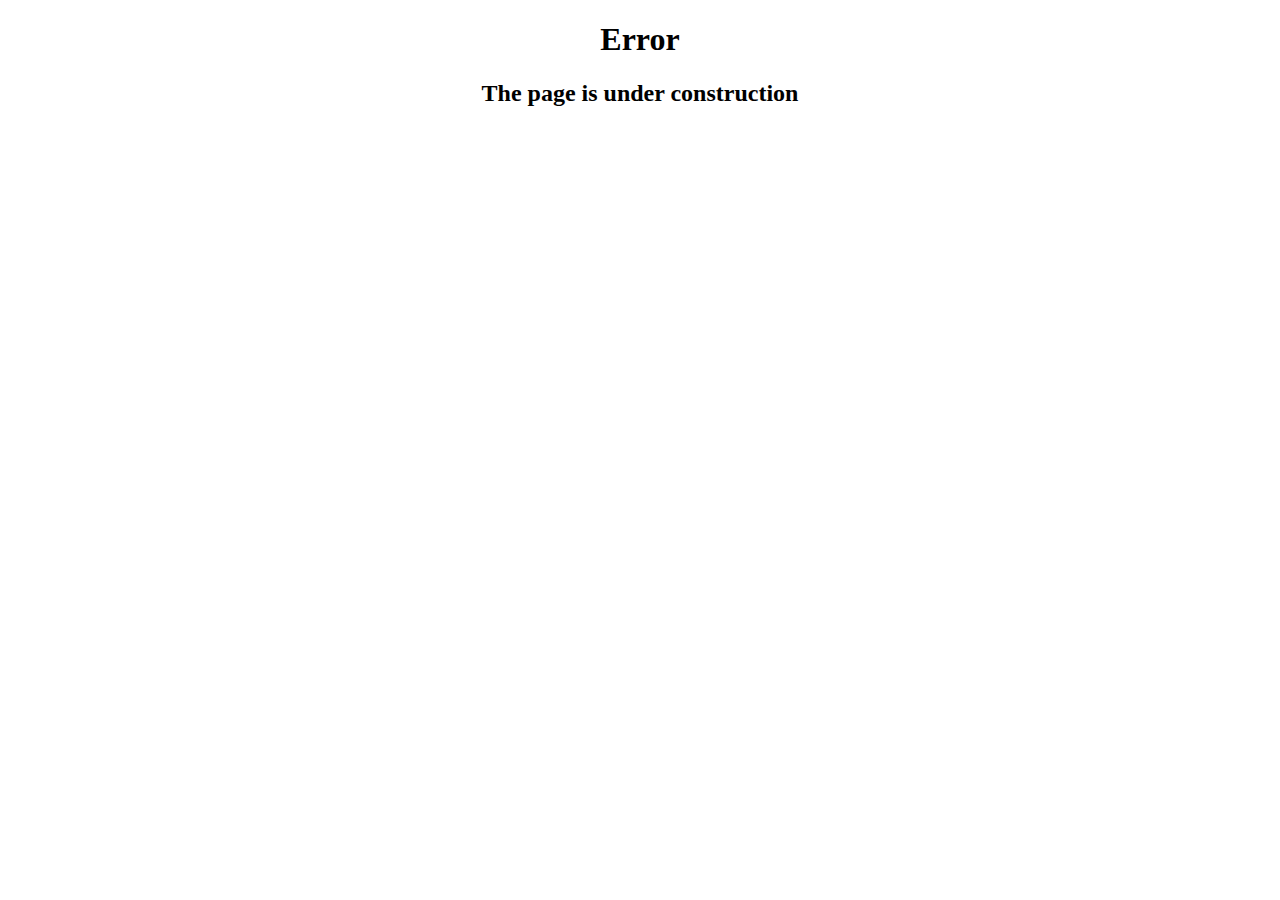
<file: landing-page.html>
<!DOCTYPE html>
<html lang="en">

<head>
    <meta charset="UTF-8">
    <meta http-equiv="X-UA-Compatible" content="IE=edge">
    <meta name="viewport" content="width=device-width, initial-scale=1.0">
    <title>Raymond James Stadium | Landing Page</title>
</head>
<style>
    h1,
    h2 {
        text-align: center;
    }
</style>

<body>
    <h1>Error</h1>
    <h2>The page is under construction</h2>
</body>

</html>
</file>
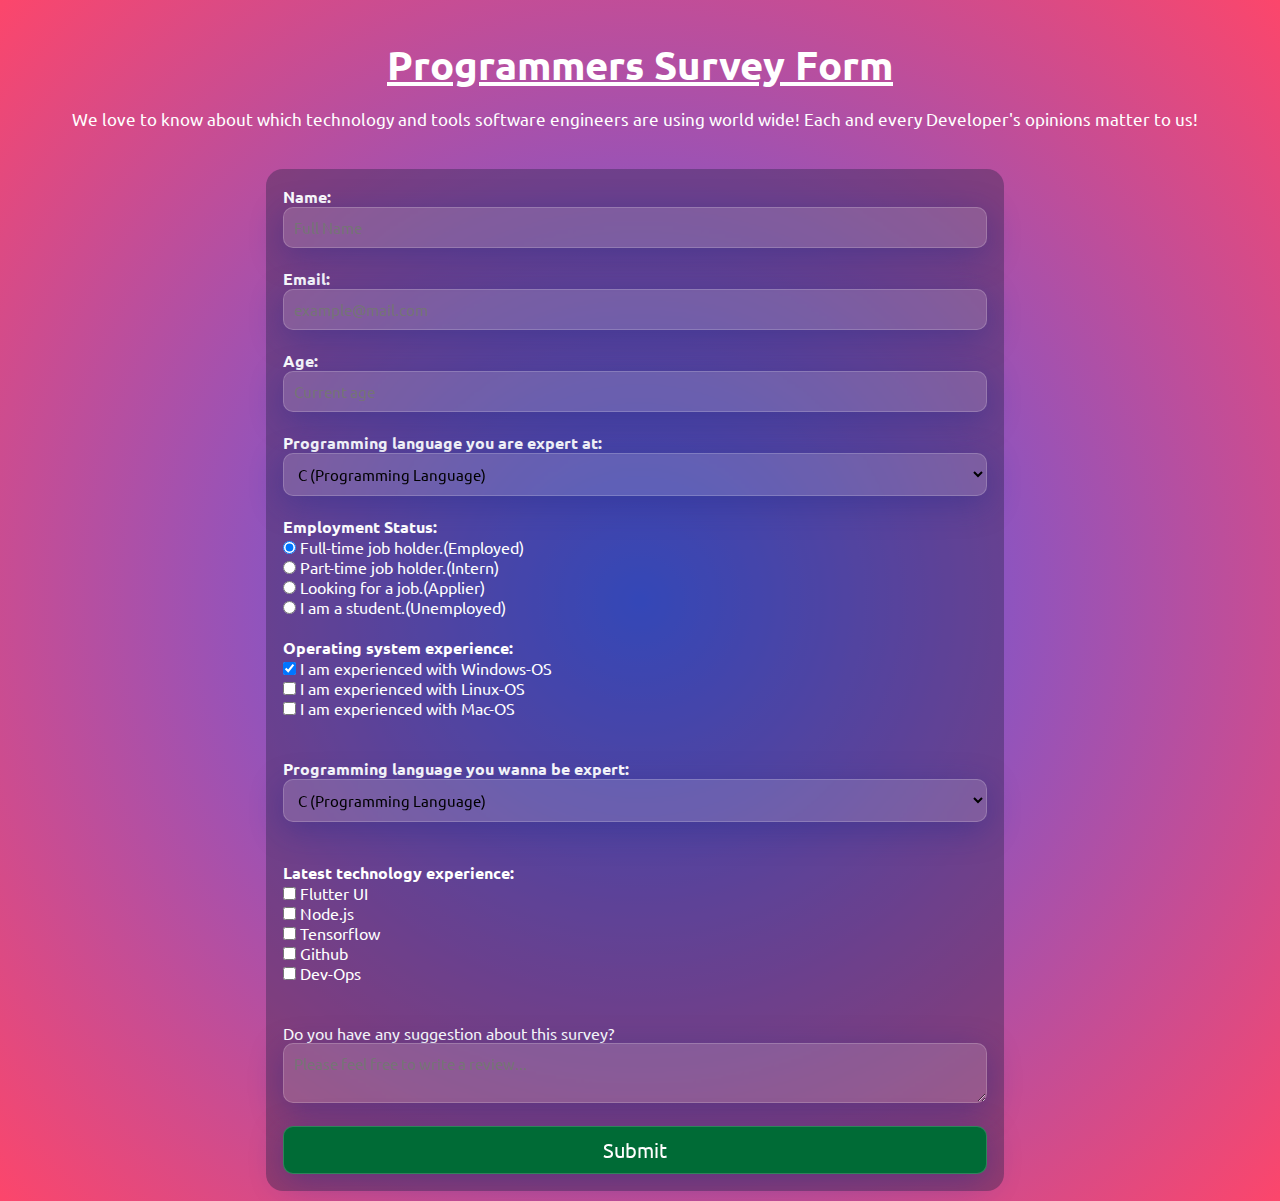
<file: survey.html>
<!DOCTYPE html>
<html lang="en">

<head>
    <meta charset="UTF-8">
    <meta name="viewport" content="width=device-width, initial-scale=1.0">
    <title>Programming | Survey Form</title>
    <link rel="stylesheet" type="text/css" href="css/survey.css">
</head>

<body>
    <div id="heading">
        <!-- User Story #1 -->
        <h1 id=title>Programmers Survey Form</h1>
        <!-- User Story #2 -->
        <p id="description">We love to know about which technology and tools software engineers are using world wide! Each and every Developer's opinions matter to us!</p>
    </div>
    <div id="main">
        <!-- User Story #3 -->
        <form id="survey-form">
            <div id="input-fields">
                <!-- User Story #10 -->
                <label id="name-label"><b>Name:</b></label>
                <!-- User Story #4/User Story #11-->
                <input id="name" type="name" name="name" class="form" required placeholder="Full Name"><br>
                <br>
                <!-- User Story #10 -->
                <label id="email-label"><b>Email:</b></label>
                <!-- User Story #5/User Story #6/User Story #11 -->
                <input id="email" type="email" name="email" class="form" required placeholder="example@mail.com"><br>
                <br>
                <!-- User Story #10 -->
                <label id="number-label"><b>Age:</b></label>
                <!-- User Story #7/User Story #8/User Story #9/User Story #11-->
                <input id="number" type="number" name="number" class="form" min="5" max="99" placeholder="Current age">
            </div>
            <div id="dropdown-div"><br>
                <label id="dropdown-label"><strong>Programming language you are expert at: </strong></label><br>
                <!-- User Story #12 -->
                <select id="dropdown" name="code-lang" class="form">
                <option value="C">C (Programming Language)</option>
                <option value="Python">Python</option>
                <option value="C#">C++</option>
                <option value="php">PHP</option>
                <option value="Js">Java Script</option>
                <option value="Go">Go (Programming Language)</option>
                <option value="ruby">Ruby</option>
                <option value="C++">C#</option>
                <option value="Java">Java</option>
            </select>
            </div>
            <div id="button-area">
                <br>
                <label id="job-label"><b>Employment Status:</b></label><br>
                <!-- User Story #13 -->
                <input type="radio" class="radio-inline" name="gender" value="employed" checked> Full-time job holder.(Employed)<br>
                <input type="radio" class="radio-inline" name="gender" value="intern"> Part-time job holder.(Intern)<br>
                <input type="radio" class="radio-inline" name="gender" value="applier"> Looking for a job.(Applier)<br>
                <input type="radio" class="radio-inline" name="gender" value="unemployed"> I am a student.(Unemployed)
            </div>
            <div id="button-area"><br>
                <label id="os-label"><b>Operating system experience: </b></label><br>
                <!-- User Story #14 -->
                <input type="checkbox" name="os1" value="windows" checked> I am experienced with Windows-OS<br>
                <input type="checkbox" name="os2" value="linux"> I am experienced with Linux-OS<br>
                <input type="checkbox" name="0s3" value="mac"> I am experienced with Mac-OS<br>
            </div>

            <div id="dropdown"><br><br>
                <label id="dropdown-label"><strong>Programming language you wanna be expert: </strong></label><br>
                <select id="dropdown" name="code-lang" class="form"><br><br>
                <option value="C">C (Programming Language)</option>
                <option value="Python">Python</option>
                <option value="C#">C++</option>
                <option value="php">PHP</option>
                <option value="Js">Java Script</option>
                <option value="Go">Go (Programming Language)</option>
                <option value="ruby">Ruby on rails</option>
                <option value="C++">C#</option>
                <option value="Java">Java</option>
            </select>
            </div>
            <div id="button-area"><br><br>
                <label id="os-label"><b>Latest technology experience:</b></label><br>
                <input type="checkbox" name="tech1" value="flutter"> Flutter UI<br>
                <input type="checkbox" name="tech2" value="nodejs"> Node.js<br>
                <input type="checkbox" name="tech3" value="tnflow"> Tensorflow<br>
                <input type="checkbox" name="tech3" value="git"> Github<br>
                <input type="checkbox" name="tech3" value="devops"> Dev-Ops<br>
            </div>


            <div id="ending"><br><br>
                <label id="comments-label">Do you have any suggestion about this survey?</label><br>
                <!-- User Story #15 -->
                <textarea class="form" placeholder="Please feel free to write a review... "></textarea><br><br>
                <!-- User Story #16 -->
                <input id="submit" type="submit" class="form">
            </div>
        </form>
    </div>

</body>
<script src="https://cdn.freecodecamp.org/testable-projects-fcc/v1/bundle.js "></script>

</html>
</file>
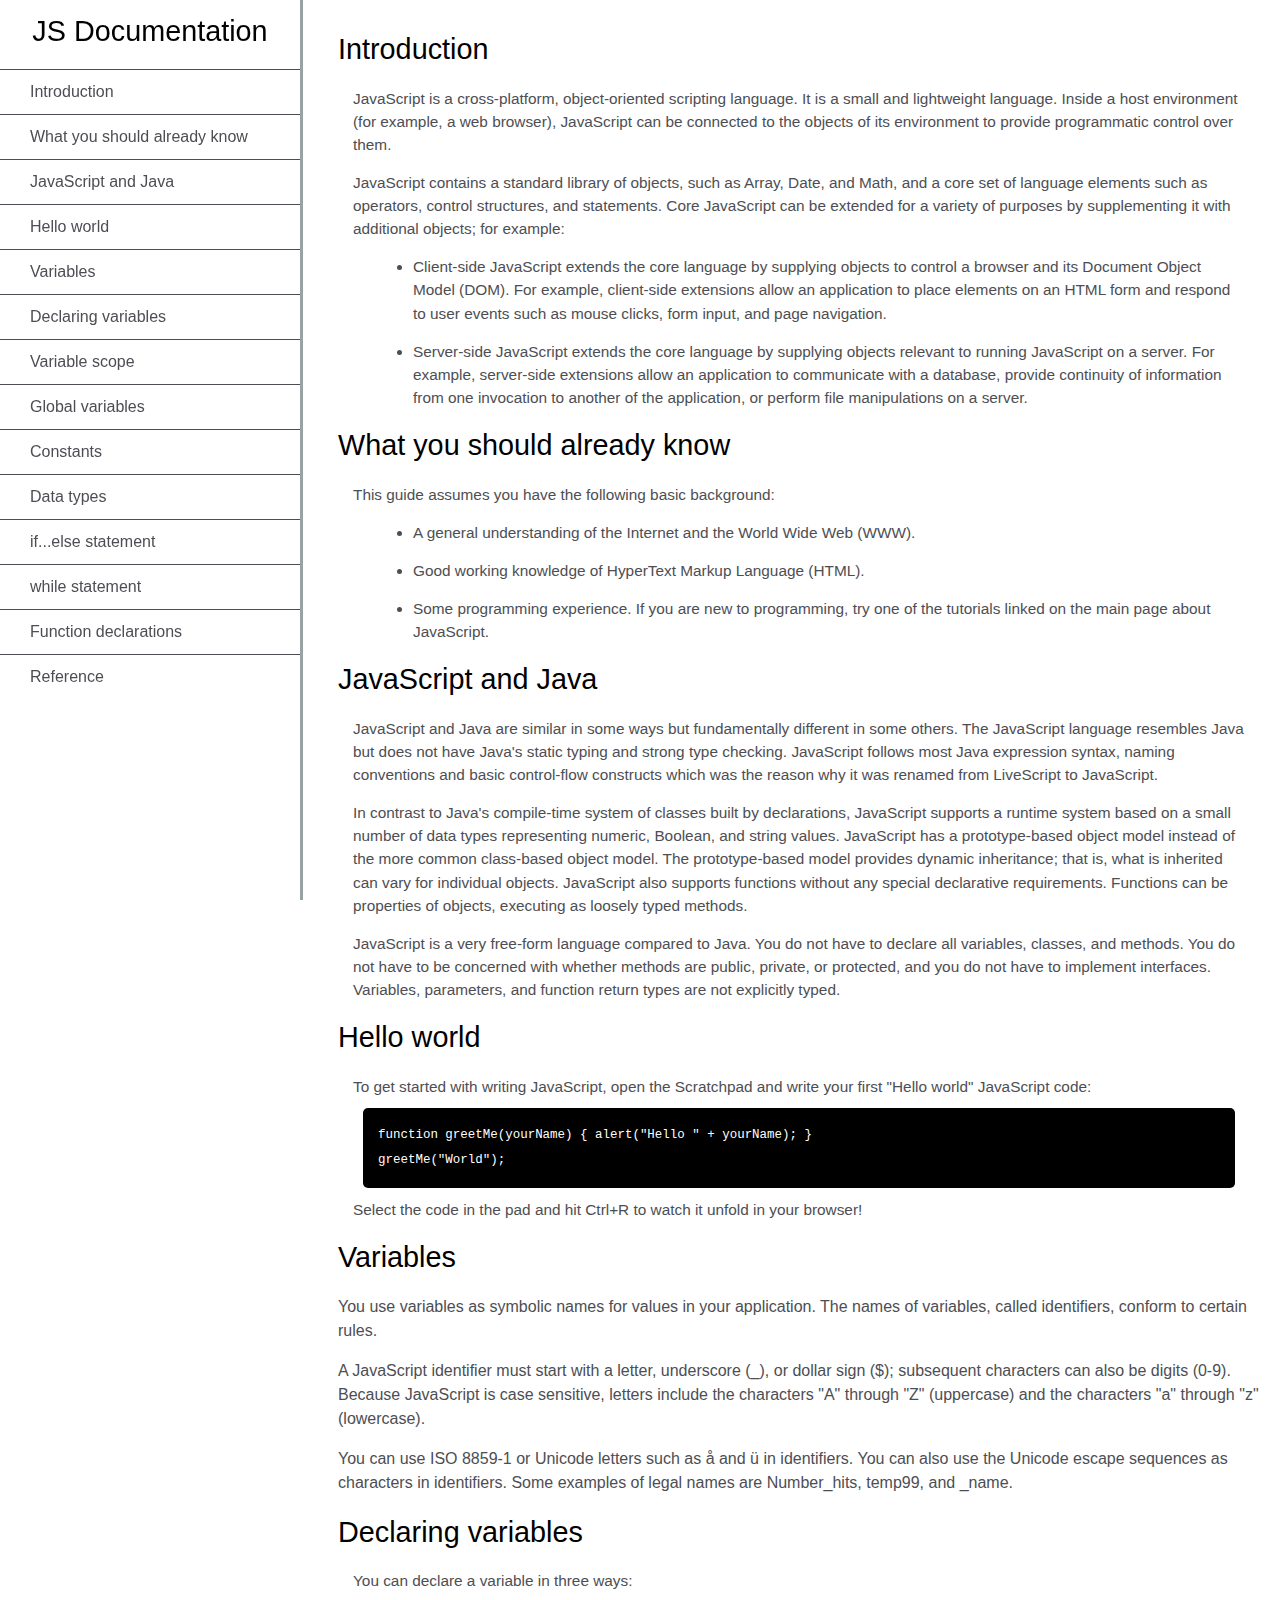
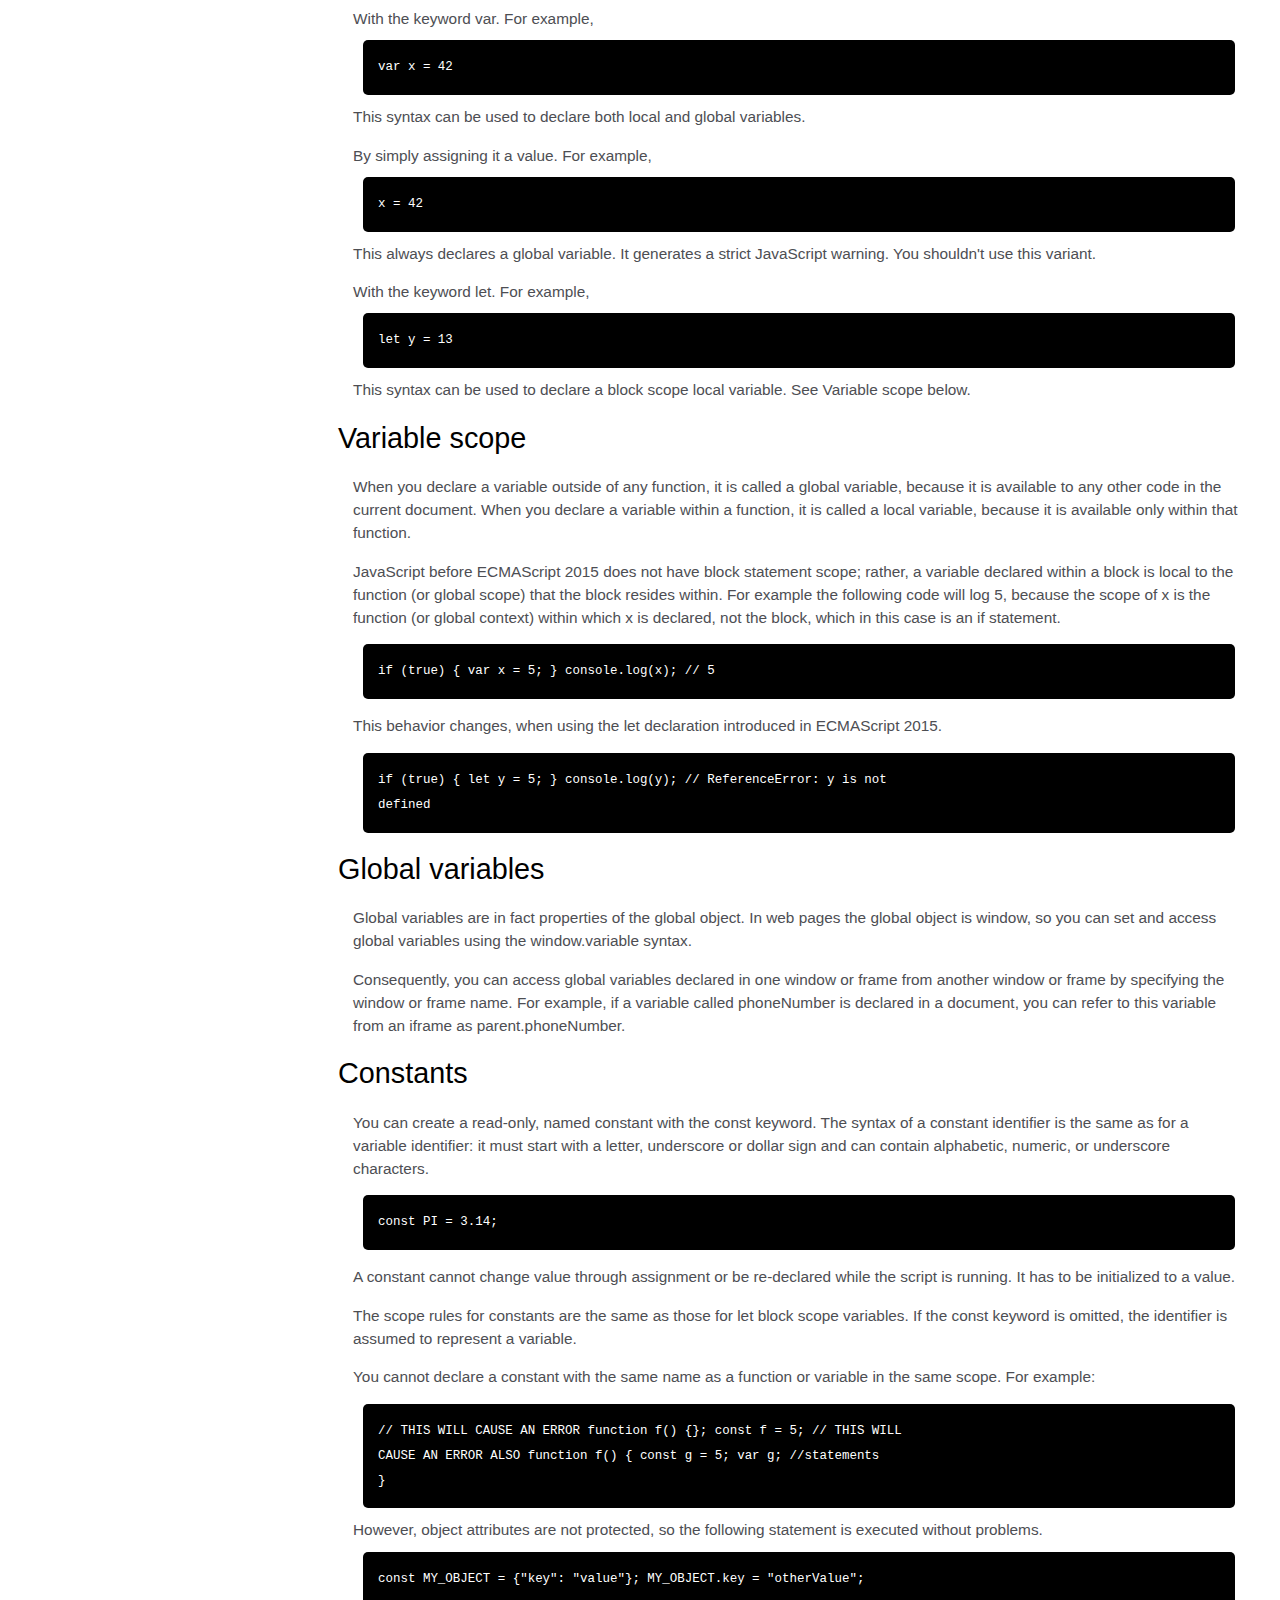
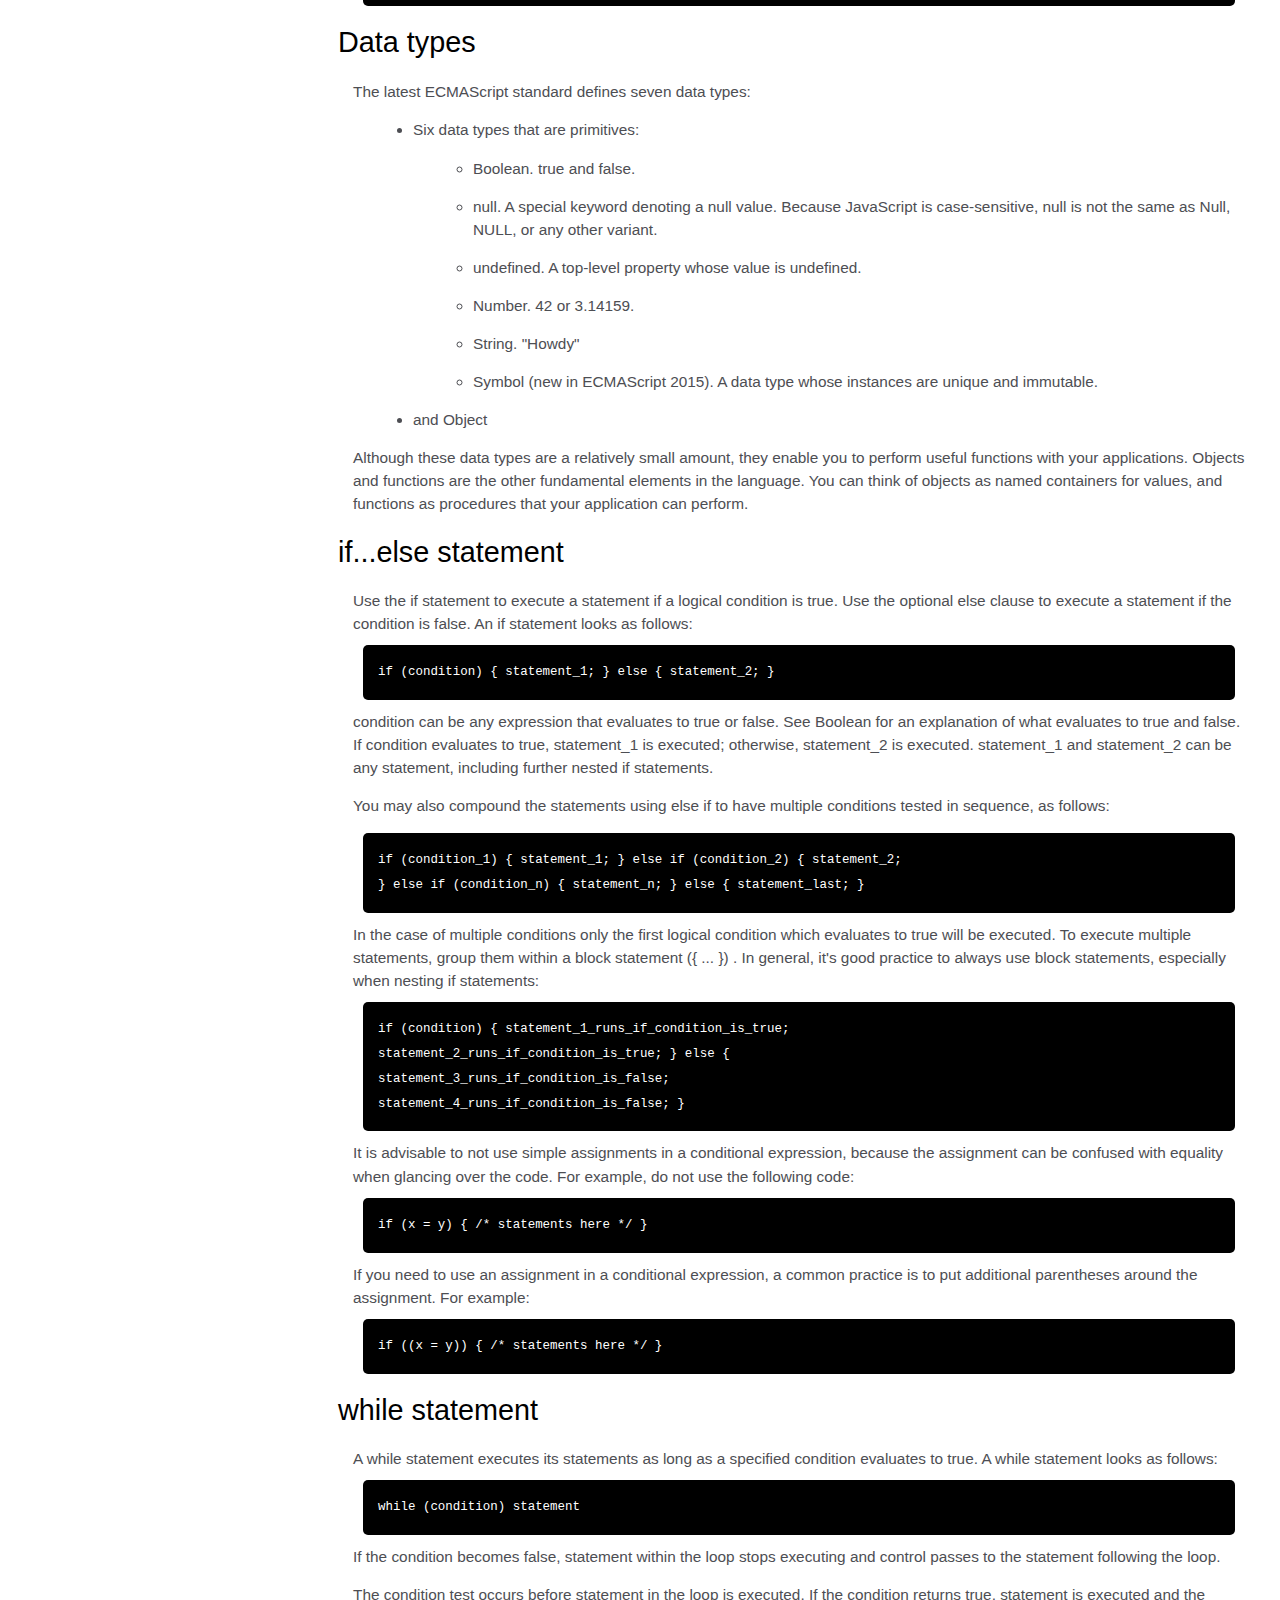
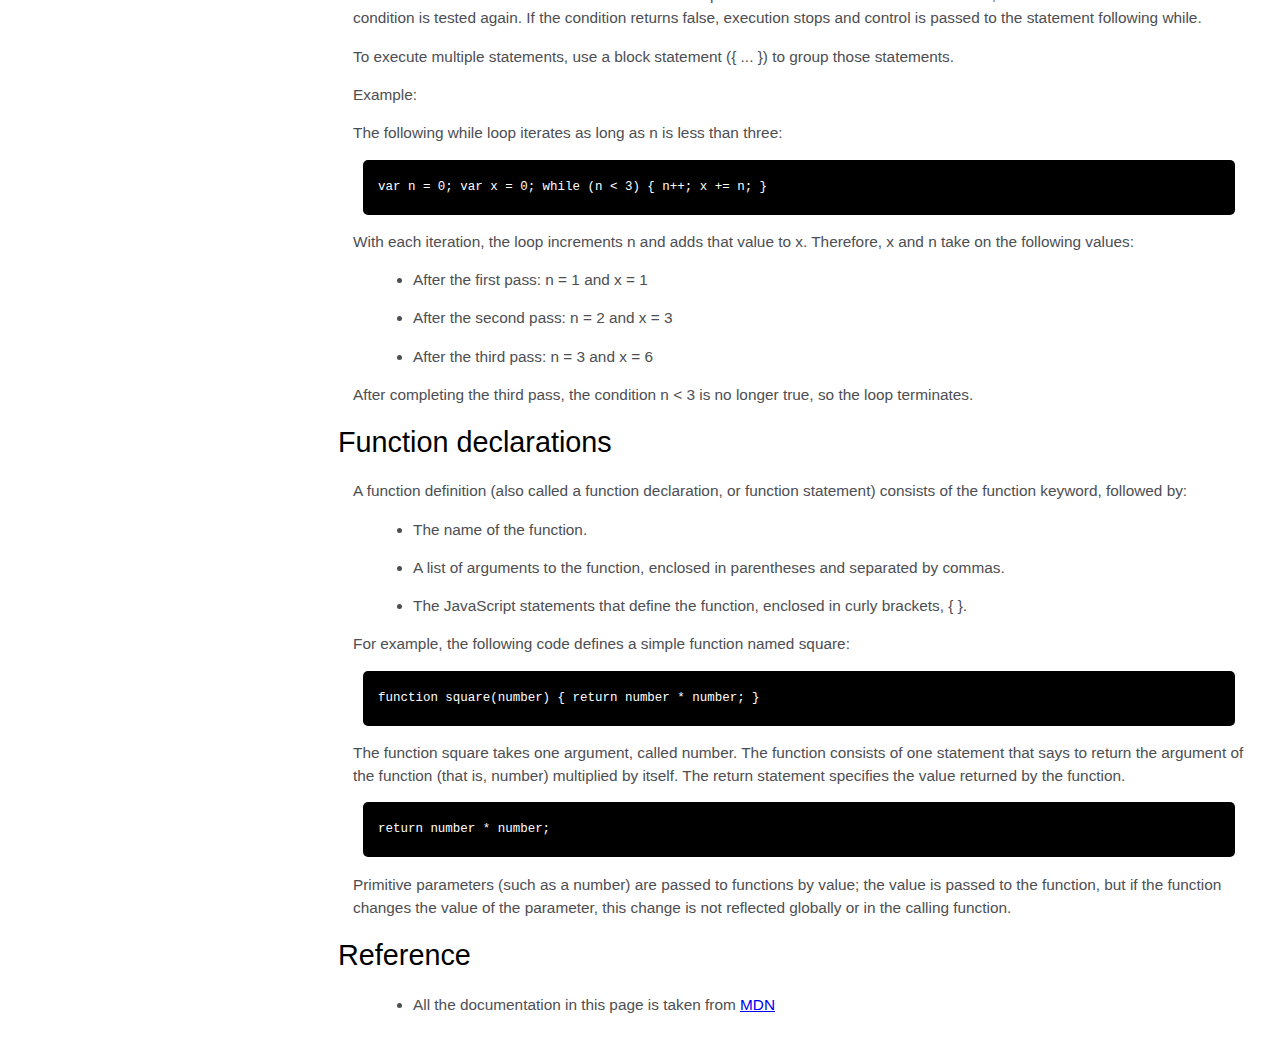
<file: tech-doc.html>
<!DOCTYPE html>
<html lang="en">

<head>
    <meta charset="UTF-8">
    <meta name="viewport" content="width=device-width, initial-scale=1.0">
    <link rel="stylesheet" href="css/tech-doc.css">
    <title>Technical Documentation Page - FreeCodeCamp</title>
</head>

<body>
    <nav id="navbar">
        <header>JS Documentation</header>
        <ul>
            <li><a class="nav-link" href="#Introduction">Introduction</a></li>
            <li><a class="nav-link" href="#What_you_should_already_know">What you should already know</a></li>
            <li><a class="nav-link" href="#JavaScript_and_Java">JavaScript and Java</a></li>
            <li><a class="nav-link" href="#Hello_world">Hello world</a></li>
            <li><a class="nav-link" href="#Variables">Variables</a></li>
            <li><a class="nav-link" href="#Declaring_variables">Declaring variables</a></li>
            <li><a class="nav-link" href="#Variable_scope">Variable scope</a></li>
            <li><a class="nav-link" href="#Global_variables">Global variables</a></li>
            <li><a class="nav-link" href="#Constants">Constants</a></li>
            <li><a class="nav-link" href="#Data_types">Data types</a></li>
            <li><a class="nav-link" href="#if...else_statement">if...else statement</a></li>
            <li><a class="nav-link" href="#while_statement">while statement</a></li>
            <li><a class="nav-link" href="#Function_declarations">Function declarations</a></li>
            <li><a class="nav-link" href="#Reference">Reference</a></li>
        </ul>
    </nav>
    <main id="main-doc">
        <section class="main-section" id="Introduction">
            <header>Introduction</header>
            <article>
                <p>
                    JavaScript is a cross-platform, object-oriented scripting language. It is a small and lightweight language. Inside a host environment (for example, a web browser), JavaScript can be connected to the objects of its environment to provide programmatic control
                    over them.
                </p>

                <p>
                    JavaScript contains a standard library of objects, such as Array, Date, and Math, and a core set of language elements such as operators, control structures, and statements. Core JavaScript can be extended for a variety of purposes by supplementing it
                    with additional objects; for example:
                </p>
                <ul>
                    <li>
                        Client-side JavaScript extends the core language by supplying objects to control a browser and its Document Object Model (DOM). For example, client-side extensions allow an application to place elements on an HTML form and respond to user events such
                        as mouse clicks, form input, and page navigation.
                    </li>
                    <li>
                        Server-side JavaScript extends the core language by supplying objects relevant to running JavaScript on a server. For example, server-side extensions allow an application to communicate with a database, provide continuity of information from one invocation
                        to another of the application, or perform file manipulations on a server.
                    </li>
                </ul>
            </article>
        </section>
        <section class="main-section" id="What_you_should_already_know">
            <header>What you should already know</header>
            <article>
                <p>This guide assumes you have the following basic background:</p>

                <ul>
                    <li>
                        A general understanding of the Internet and the World Wide Web (WWW).
                    </li>
                    <li>Good working knowledge of HyperText Markup Language (HTML).</li>
                    <li>
                        Some programming experience. If you are new to programming, try one of the tutorials linked on the main page about JavaScript.
                    </li>
                </ul>
            </article>
        </section>
        <section class="main-section" id="JavaScript_and_Java">
            <header>JavaScript and Java</header>
            <article>
                <p>
                    JavaScript and Java are similar in some ways but fundamentally different in some others. The JavaScript language resembles Java but does not have Java's static typing and strong type checking. JavaScript follows most Java expression syntax, naming conventions
                    and basic control-flow constructs which was the reason why it was renamed from LiveScript to JavaScript.
                </p>

                <p>
                    In contrast to Java's compile-time system of classes built by declarations, JavaScript supports a runtime system based on a small number of data types representing numeric, Boolean, and string values. JavaScript has a prototype-based object model instead
                    of the more common class-based object model. The prototype-based model provides dynamic inheritance; that is, what is inherited can vary for individual objects. JavaScript also supports functions without any special declarative requirements.
                    Functions can be properties of objects, executing as loosely typed methods.
                </p>
                <p>
                    JavaScript is a very free-form language compared to Java. You do not have to declare all variables, classes, and methods. You do not have to be concerned with whether methods are public, private, or protected, and you do not have to implement interfaces.
                    Variables, parameters, and function return types are not explicitly typed.
                </p>
            </article>
        </section>
        <section class="main-section" id="Hello_world">
            <header>Hello world</header>
            <article>
                To get started with writing JavaScript, open the Scratchpad and write your first "Hello world" JavaScript code:
                <code>function greetMe(yourName) { alert("Hello " + yourName); }
          greetMe("World");
        </code> Select the code in the pad and hit Ctrl+R to watch it unfold in your browser!
            </article>
        </section>
        <section class="main-section" id="Variables">
            <header>Variables</header>
            <p>
                You use variables as symbolic names for values in your application. The names of variables, called identifiers, conform to certain rules.
            </p>
            <p>
                A JavaScript identifier must start with a letter, underscore (_), or dollar sign ($); subsequent characters can also be digits (0-9). Because JavaScript is case sensitive, letters include the characters "A" through "Z" (uppercase) and the characters "a"
                through "z" (lowercase).
            </p>
            <p>
                You can use ISO 8859-1 or Unicode letters such as å and ü in identifiers. You can also use the Unicode escape sequences as characters in identifiers. Some examples of legal names are Number_hits, temp99, and _name.
            </p>
        </section>
        <section class="main-section" id="Declaring_variables">
            <header>Declaring variables</header>
            <article>
                You can declare a variable in three ways:
                <p>
                    With the keyword var. For example, <code>var x = 42</code> This syntax can be used to declare both local and global variables.
                </p>
                <p>
                    By simply assigning it a value. For example, <code>x = 42</code> This always declares a global variable. It generates a strict JavaScript warning. You shouldn't use this variant.
                </p>
                <p>
                    With the keyword let. For example,<code> let y = 13</code> This syntax can be used to declare a block scope local variable. See Variable scope below.
                </p>
            </article>
        </section>
        <section class="main-section" id="Variable_scope">
            <header>Variable scope</header>
            <article>
                <p>
                    When you declare a variable outside of any function, it is called a global variable, because it is available to any other code in the current document. When you declare a variable within a function, it is called a local variable, because it is available
                    only within that function.
                </p>

                <p>
                    JavaScript before ECMAScript 2015 does not have block statement scope; rather, a variable declared within a block is local to the function (or global scope) that the block resides within. For example the following code will log 5, because the scope of
                    x is the function (or global context) within which x is declared, not the block, which in this case is an if statement.
                </p>
                <code>if (true) { var x = 5; } console.log(x); // 5</code>
                <p>
                    This behavior changes, when using the let declaration introduced in ECMAScript 2015.
                </p>

                <code>if (true) { let y = 5; } console.log(y); // ReferenceError: y is not
          defined</code>
            </article>
        </section>
        <section class="main-section" id="Global_variables">
            <header>Global variables</header>
            <article>
                <p>
                    Global variables are in fact properties of the global object. In web pages the global object is window, so you can set and access global variables using the window.variable syntax.
                </p>

                <p>
                    Consequently, you can access global variables declared in one window or frame from another window or frame by specifying the window or frame name. For example, if a variable called phoneNumber is declared in a document, you can refer to this variable
                    from an iframe as parent.phoneNumber.
                </p>
            </article>
        </section>
        <section class="main-section" id="Constants">
            <header>Constants</header>
            <article>
                <p>
                    You can create a read-only, named constant with the const keyword. The syntax of a constant identifier is the same as for a variable identifier: it must start with a letter, underscore or dollar sign and can contain alphabetic, numeric, or underscore
                    characters.
                </p>

                <code>const PI = 3.14;</code>
                <p>
                    A constant cannot change value through assignment or be re-declared while the script is running. It has to be initialized to a value.
                </p>

                <p>
                    The scope rules for constants are the same as those for let block scope variables. If the const keyword is omitted, the identifier is assumed to represent a variable.
                </p>

                <p>
                    You cannot declare a constant with the same name as a function or variable in the same scope. For example:
                </p>

                <code>// THIS WILL CAUSE AN ERROR function f() {}; const f = 5; // THIS WILL
          CAUSE AN ERROR ALSO function f() { const g = 5; var g; //statements
          }</code
        >
        However, object attributes are not protected, so the following statement
        is executed without problems.
        <code
          >const MY_OBJECT = {"key": "value"}; MY_OBJECT.key = "otherValue";</code
        >
      </article>
    </section>
    <section class="main-section" id="Data_types">
      <header>Data types</header>
      <article>
        <p>The latest ECMAScript standard defines seven data types:</p>
        <ul>
          <li>
            <p>Six data types that are primitives:</p>
            <ul>
              <li>Boolean. true and false.</li>
              <li>
                null. A special keyword denoting a null value. Because JavaScript
                is case-sensitive, null is not the same as Null, NULL, or any
                other variant.
              </li>
              <li>undefined. A top-level property whose value is undefined.</li>
              <li>Number. 42 or 3.14159.</li>
              <li>String. "Howdy"</li>
              <li>
                Symbol (new in ECMAScript 2015). A data type whose instances are
                unique and immutable.
              </li>
            </ul>
          </li>
  
          <li>and Object</li>
        </ul>
        Although these data types are a relatively small amount, they enable you
        to perform useful functions with your applications. Objects and functions
        are the other fundamental elements in the language. You can think of
        objects as named containers for values, and functions as procedures that
        your application can perform.
      </article>
    </section>
    <section class="main-section" id="if...else_statement">
      <header>if...else statement</header>
      <article>
        Use the if statement to execute a statement if a logical condition is
        true. Use the optional else clause to execute a statement if the condition
        is false. An if statement looks as follows:
  
        <code>if (condition) { statement_1; } else { statement_2; }</code> condition can be any expression that evaluates to true or false. See Boolean for an explanation of what evaluates to true and false. If condition evaluates to true,
                statement_1 is executed; otherwise, statement_2 is executed. statement_1 and statement_2 can be any statement, including further nested if statements.
                <p>
                    You may also compound the statements using else if to have multiple conditions tested in sequence, as follows:
                </p>
                <code>if (condition_1) { statement_1; } else if (condition_2) { statement_2;
          } else if (condition_n) { statement_n; } else { statement_last; }
        </code> In the case of multiple conditions only the first logical condition which evaluates to true will be executed. To execute multiple statements, group them within a block statement ({ ... }) . In general, it's good practice
                to always use block statements, especially when nesting if statements:

                <code>if (condition) { statement_1_runs_if_condition_is_true;
          statement_2_runs_if_condition_is_true; } else {
          statement_3_runs_if_condition_is_false;
          statement_4_runs_if_condition_is_false; }</code
        >
        It is advisable to not use simple assignments in a conditional expression,
        because the assignment can be confused with equality when glancing over
        the code. For example, do not use the following code:
        <code>if (x = y) { /* statements here */ }</code> If you need to use an assignment in a conditional expression, a common practice is to put additional parentheses around the assignment. For example:

                <code>if ((x = y)) { /* statements here */ }</code>
            </article>
        </section>
        <section class="main-section" id="while_statement">
            <header>while statement</header>
            <article>
                A while statement executes its statements as long as a specified condition evaluates to true. A while statement looks as follows:

                <code>while (condition) statement</code> If the condition becomes false, statement within the loop stops executing and control passes to the statement following the loop.

                <p>
                    The condition test occurs before statement in the loop is executed. If the condition returns true, statement is executed and the condition is tested again. If the condition returns false, execution stops and control is passed to the statement following
                    while.
                </p>

                <p>
                    To execute multiple statements, use a block statement ({ ... }) to group those statements.
                </p>

                Example:

                <p>The following while loop iterates as long as n is less than three:</p>

                <code>var n = 0; var x = 0; while (n &lt; 3) { n++; x += n; }</code>
                <p>
                    With each iteration, the loop increments n and adds that value to x. Therefore, x and n take on the following values:
                </p>

                <ul>
                    <li>After the first pass: n = 1 and x = 1</li>
                    <li>After the second pass: n = 2 and x = 3</li>
                    <li>After the third pass: n = 3 and x = 6</li>
                </ul>
                <p>
                    After completing the third pass, the condition n &lt; 3 is no longer true, so the loop terminates.
                </p>
            </article>
        </section>
        <section class="main-section" id="Function_declarations">
            <header>Function declarations</header>
            <article>
                A function definition (also called a function declaration, or function statement) consists of the function keyword, followed by:

                <ul>
                    <li>The name of the function.</li>
                    <li>
                        A list of arguments to the function, enclosed in parentheses and separated by commas.
                    </li>
                    <li>
                        The JavaScript statements that define the function, enclosed in curly brackets, { }.
                    </li>
                </ul>
                <p>
                    For example, the following code defines a simple function named square:
                </p>

                <code>function square(number) { return number * number; }</code>
                <p>
                    The function square takes one argument, called number. The function consists of one statement that says to return the argument of the function (that is, number) multiplied by itself. The return statement specifies the value returned by the function.
                </p>
                <code>return number * number;</code>
                <p>
                    Primitive parameters (such as a number) are passed to functions by value; the value is passed to the function, but if the function changes the value of the parameter, this change is not reflected globally or in the calling function.
                </p>
            </article>
        </section>
        <section class="main-section" id="Reference">
            <header>Reference</header>
            <article>
                <ul>
                    <li>
                        All the documentation in this page is taken from
                        <a href="https://developer.mozilla.org/en-US/docs/Web/JavaScript/Guide" target="_blank">MDN</a>
                    </li>
                </ul>
            </article>
        </section>
    </main>

</body>
<script src="https://cdn.freecodecamp.org/testable-projects-fcc/v1/bundle.js"></script>

</html>
</file>
<file: css/survey.css>
@import url('https://fonts.googleapis.com/css2?family=Raleway&display=swap');
@import url('https://fonts.googleapis.com/css2?family=Ubuntu&display=swap');
* {
    margin: 0;
    padding: 0;
    box-sizing: border-box;
    font-family: 'Ubuntu', sans-serif;
}

body {
    width: 100%;
    height: auto;
    background: rgb(63, 94, 251);
    background: radial-gradient(circle, rgba(63, 94, 251, 1) 0%, rgba(252, 70, 107, 1) 100%);
    color: #fff;
}

#main {
    padding: 0% 20% 0% 20%;
}

#title {
    font-size: 40px;
    text-align: center;
    line-height: 1.2;
    padding: 10px;
    margin-top: 30px;
    text-decoration: underline;
}

#description {
    font-size: 17px;
    text-align: center;
    padding: 10px;
    margin: 0px 10px 30px 0px;
}

#survey-form {
    background-color: #2222425d;
    padding: 17px;
    border-radius: 17px;
    margin: 10px 20px 10px 10px;
}

#submit {
    background: rgb(0, 107, 54);
    color: #fff;
    padding: 10px;
    font-size: 20px;
    cursor: pointer;
}

#submit:hover {
    background: #3ebd7d;
    color: black;
}

.form {
    width: 100%;
    padding: 10px;
    font-size: 15px;
    background: rgba( 255, 255, 255, 0.15);
    box-shadow: 0 8px 32px 0 rgba( 31, 38, 135, 0.37);
    backdrop-filter: blur( 1px);
    -webkit-backdrop-filter: blur( 1px);
    border-radius: 10px;
    border: 1px solid rgba( 255, 255, 255, 0.18);
}

@media only screen and (max-width:480px) {
    #main {
        padding: 0% 0% 0% 0%;
    }
}
</file>
<file: css/tech-doc.css>
html,
body {
    min-width: 290px;
    color: #4d4e53;
    background-color: #ffffff;
    font-family: 'Open Sans', Arial, sans-serif;
    line-height: 1.5;
}

#navbar {
    position: fixed;
    min-width: 290px;
    top: 0px;
    left: 0px;
    width: 300px;
    height: 100%;
    border-right: solid;
    border-color: rgba(0, 22, 22, 0.4);
}

header {
    color: black;
    margin: 10px;
    text-align: center;
    font-size: 1.8em;
    font-weight: thin;
}

#main-doc header {
    text-align: left;
    margin: 0px;
}

#navbar ul {
    height: 88%;
    padding: 0;
    overflow-y: auto;
    overflow-x: hidden;
}

#navbar li {
    color: #4d4e53;
    border-top: 1px solid;
    list-style: none;
    position: relative;
    width: 100%;
}

#navbar a {
    display: block;
    padding: 10px 30px;
    color: #4d4e53;
    text-decoration: none;
    cursor: pointer;
}

#main-doc {
    position: absolute;
    margin-left: 310px;
    padding: 20px;
    margin-bottom: 110px;
}

section article {
    color: #4d4e53;
    margin: 15px;
    font-size: 0.96em;
}

section li {
    margin: 15px 0px 0px 20px;
}

code {
    display: block;
    text-align: left;
    white-space: pre-line;
    position: relative;
    word-break: normal;
    word-wrap: normal;
    line-height: 2;
    background-color: #000000;
    color: white;
    padding: 15px;
    margin: 10px;
    border-radius: 5px;
}

@media only screen and (max-width: 815px) {
    /* For mobile phones: */
    #navbar ul {
        border: 1px solid;
        height: 207px;
    }
    #navbar {
        background-color: white;
        position: absolute;
        top: 0;
        padding: 0;
        margin: 0;
        width: 100%;
        max-height: 275px;
        border: none;
        z-index: 1;
        border-bottom: 2px solid;
    }
    #main-doc {
        position: relative;
        margin-left: 0px;
        margin-top: 270px;
    }
}

@media only screen and (max-width: 400px) {
    #main-doc {
        margin-left: -10px;
    }
    code {
        margin-left: -20px;
        width: 100%;
        padding: 15px;
        padding-left: 10px;
        padding-right: 45px;
        min-width: 233px;
    }
}
</file>
